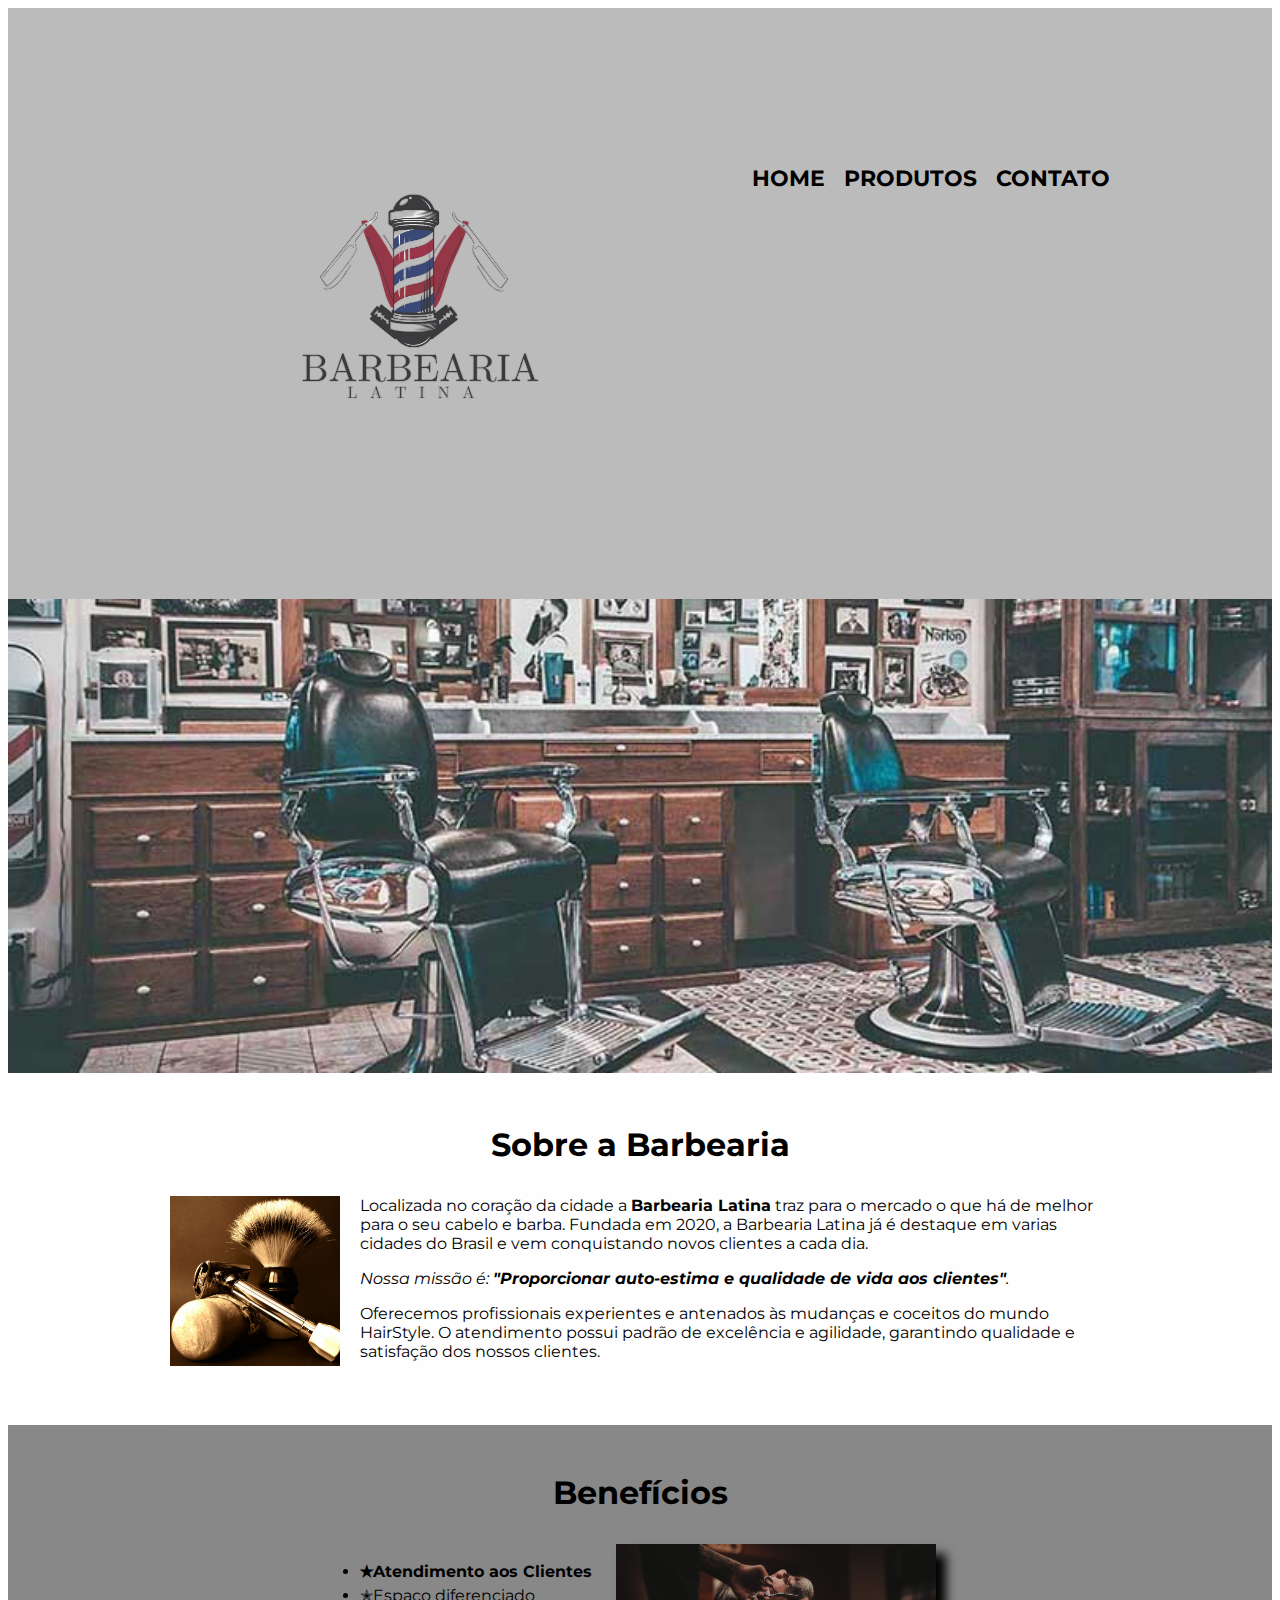
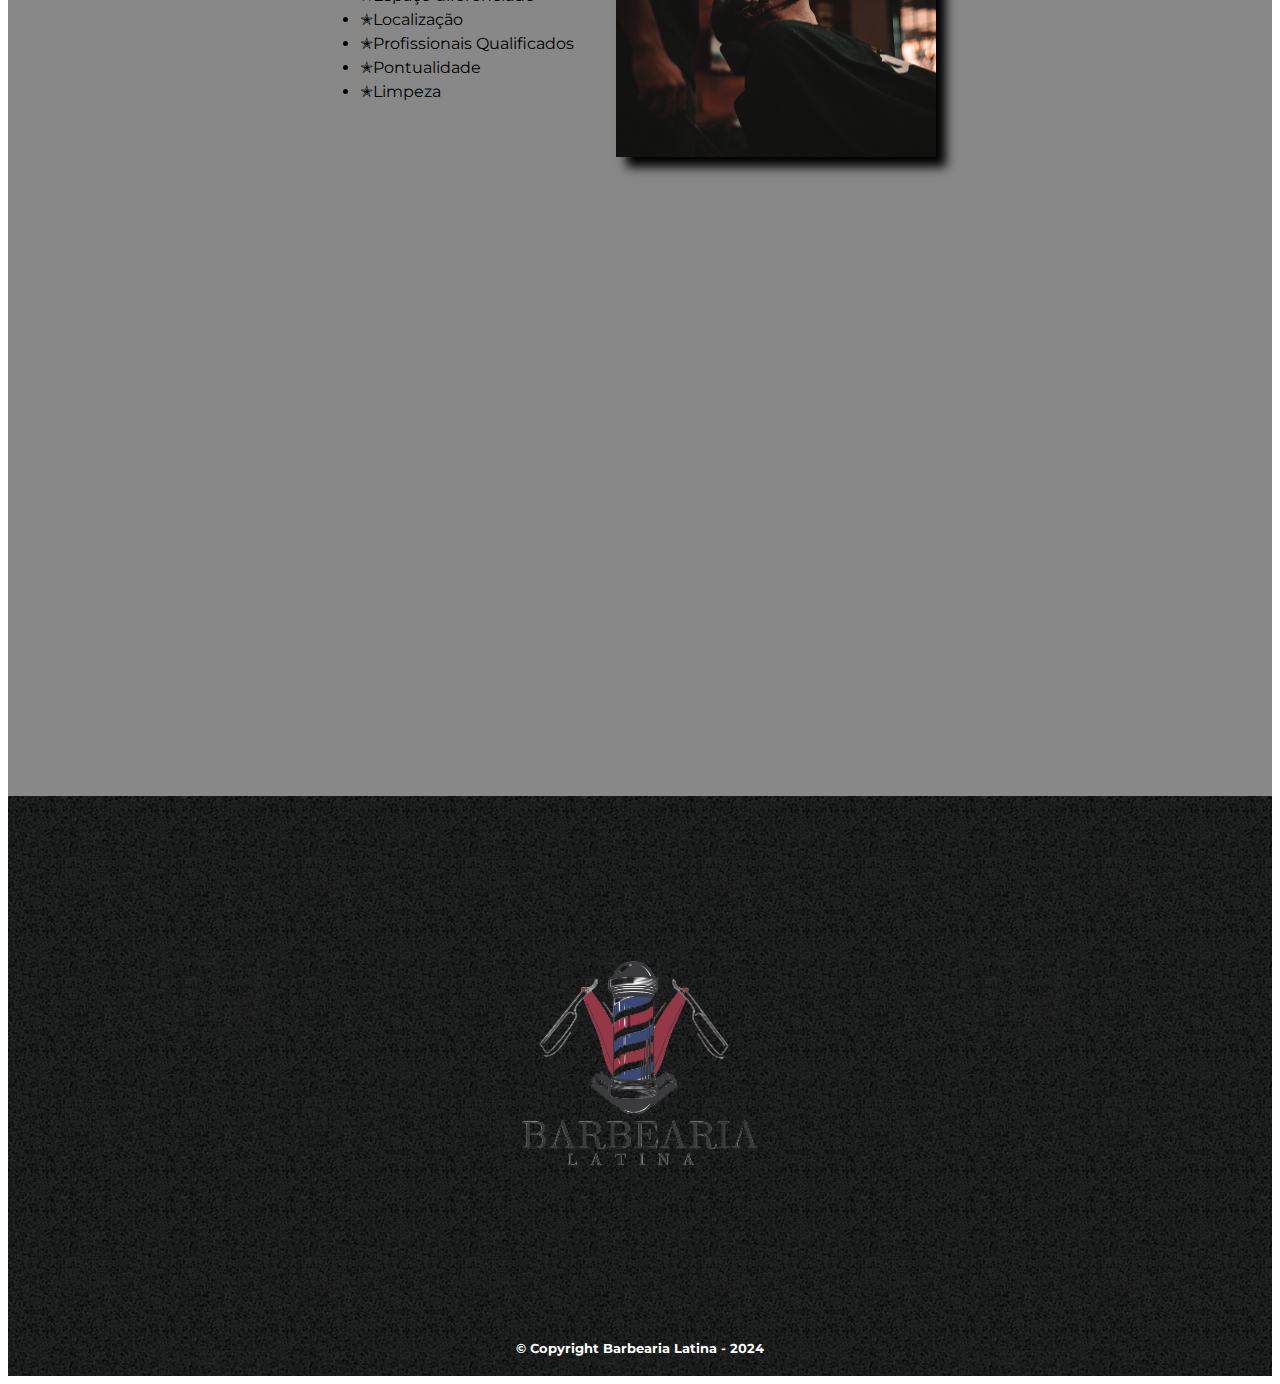
<file: index.html>
<!DOCTYPE html>
<html lang="pt-br">
	<head>
		<meta charset="UTF-8">
		<meta name="viewport" content="width=device-width">
		<title>Barbearia Latina</title>
		<link rel="stylesheet" href="style.css">
		<link href="https://fonts.googleapis.com/css2?family=Montserrat&display=swap" rel="stylesheet">
	</head>

	<body>
		<header>
			<div class="caixa">
				<h1><img src="./Imagens/Logo3.png"></h1>
				<nav>	
					<ul>
						<li><a href="index.html">Home</a></li>
						<li><a href="produtos.html">Produtos</a></li>
						<li><a href="contato.html">Contato</a></li>
					</ul>
				</nav>
			</div>
		</header>

		<img class="banner" src="./Imagens/banner.jpg">

		<main>
			<section class="principal">
				<h2 class="titulo-principal">Sobre a Barbearia</h2>

				<img class="utensilios" src="./Imagens/utensilios.jpg" alt="Utensilios">
		 
				<p>Localizada no coração da cidade a <strong>Barbearia Latina</strong> traz para o mercado o que há de melhor para o seu cabelo e barba. Fundada em 2020, a Barbearia Latina já é destaque em varias cidades do Brasil e vem conquistando novos clientes a cada dia.</p>

				<p id="missao"><em>Nossa missão é: <strong>"Proporcionar auto-estima e qualidade de vida aos clientes"</strong>.</em></p>

				<p>Oferecemos profissionais experientes e antenados às mudanças e coceitos do mundo HairStyle. O atendimento possui padrão de excelência e agilidade, garantindo qualidade e satisfação dos nossos clientes.</p>
			</section>

			<section class="beneficios">
				<h3 class="titulo-principal">Benefícios</h3>

				<div class="conteudo-beneficios">
					<ul class="lista-beneficios">
						<li class="itens">Atendimento aos Clientes</li>
						<li class="itens">Espaço diferenciado</li>
						<li class="itens">Localização</li>
						<li class="itens">Profissionais Qualificados</li>
						<li class="itens">Pontualidade</li>
						<li class="itens">Limpeza</li>
					</ul><img src="./Imagens/beneficios.jpg" class="imagem-beneficios">
				</div>
				<div class="video">
					​<iframe width="900" height="500" src="https://www.youtube.com/embed/uIPnve2IDxA" title="BLACK AND WHITE HAIRCREATION | Cinematic Barber Promo Video" frameborder="0" allow="accelerometer; autoplay; clipboard-write; encrypted-media; gyroscope; picture-in-picture; web-share" referrerpolicy="strict-origin-when-cross-origin" allowfullscreen></iframe>
				</div>
			</section>
		</main>

		<footer>
			<img src="./Imagens/Logo3.png">
			<h5 class="copyright"> &copy; Copyright Barbearia Latina - 2024</h5>
		</footer>

	</body>
</html>
</file>
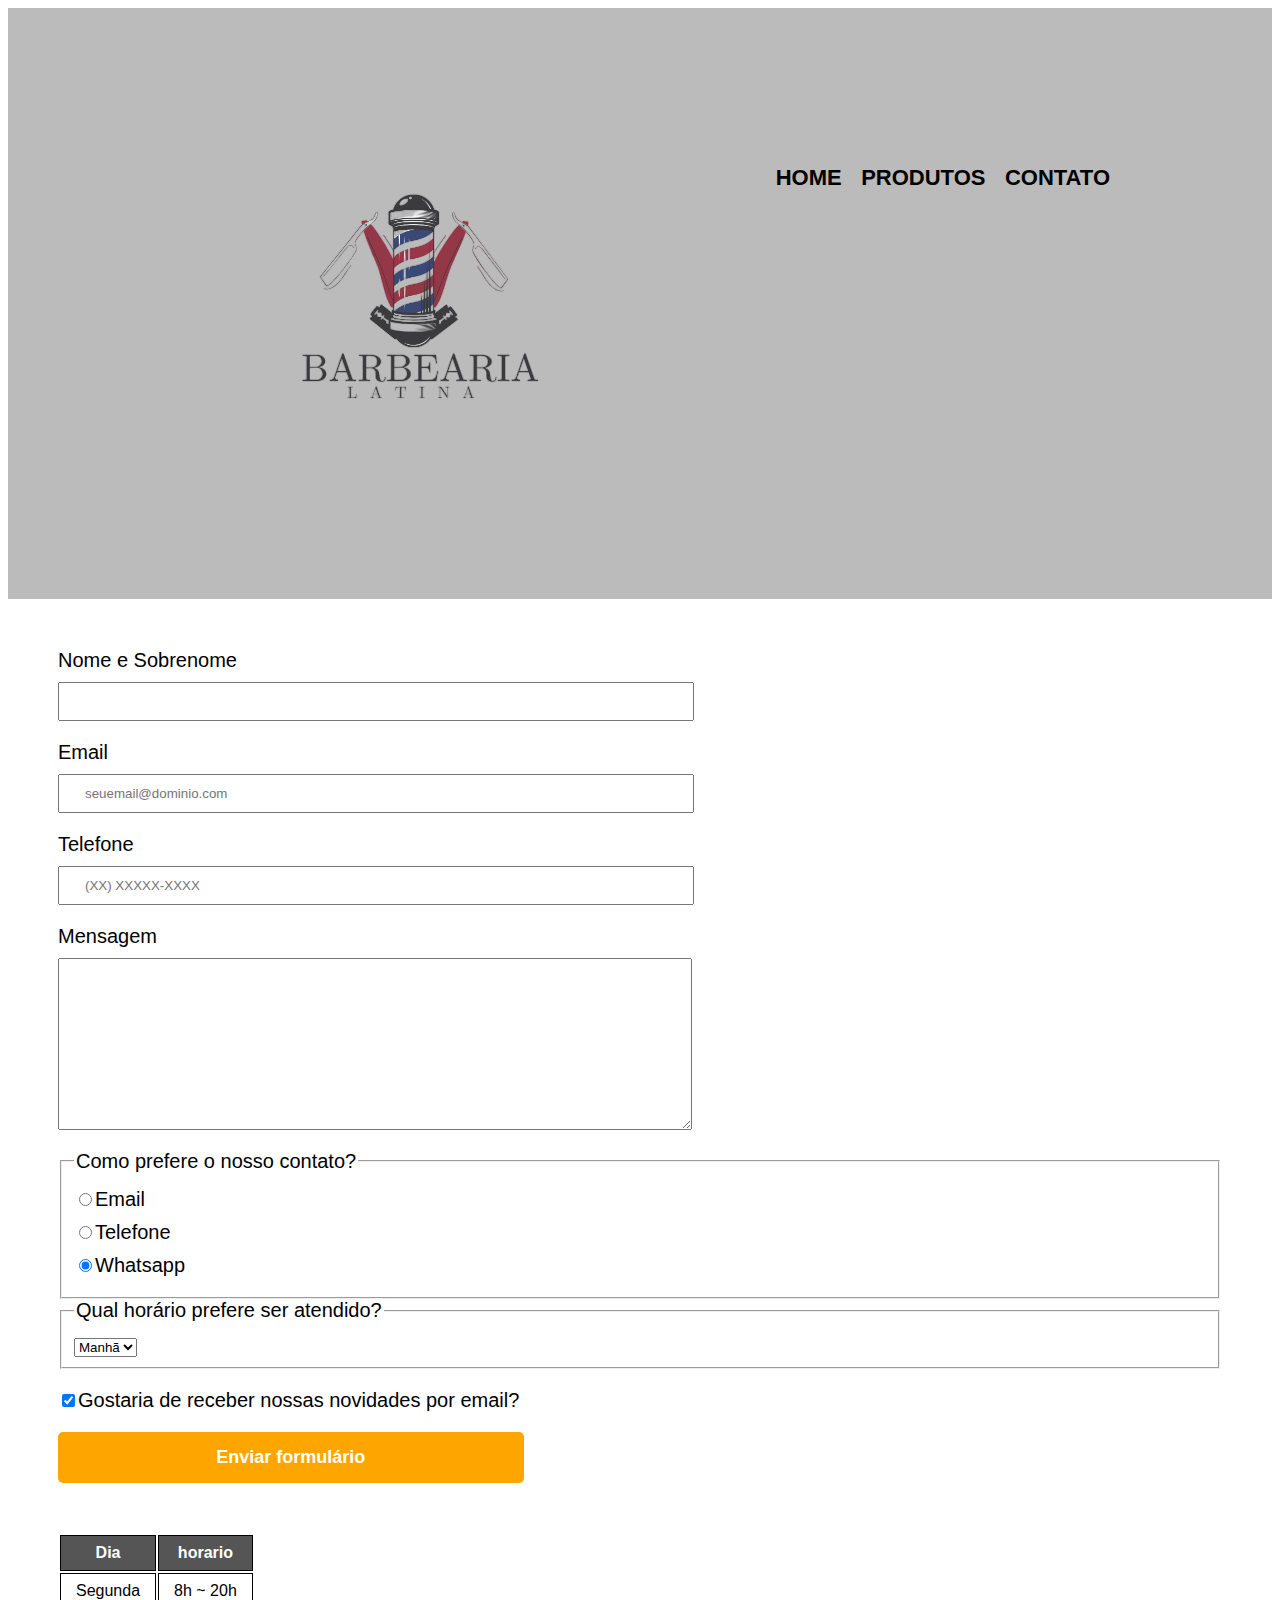
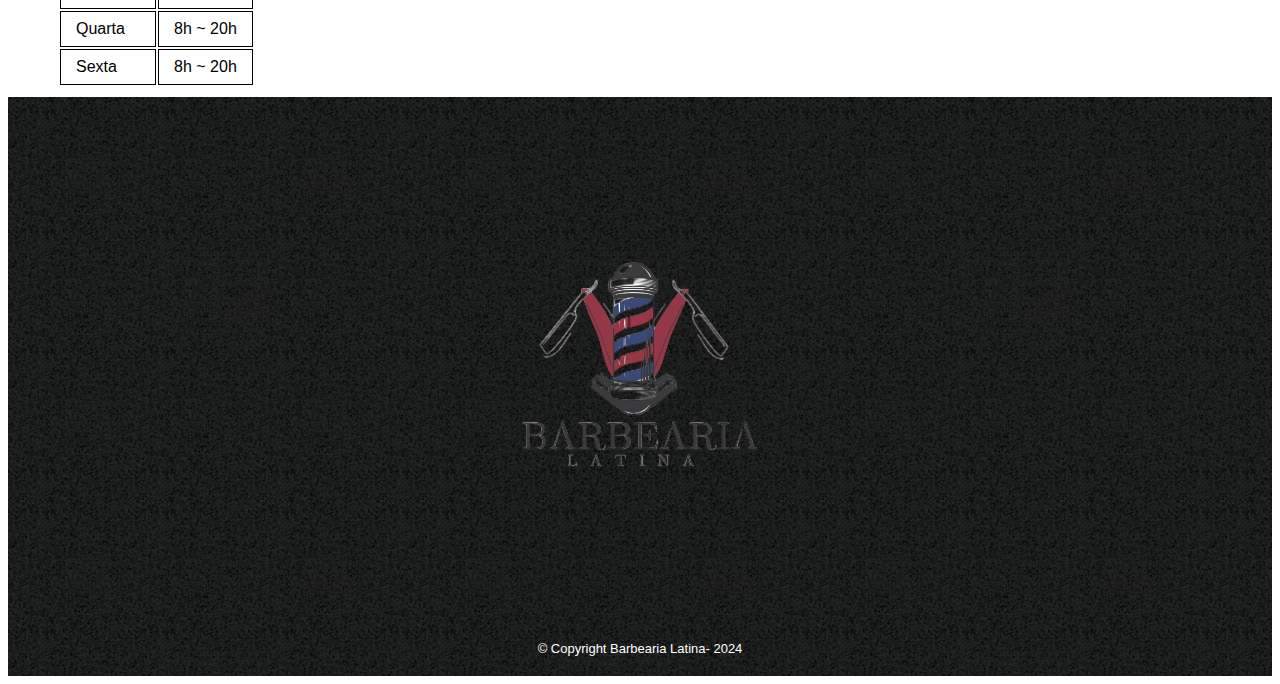
<file: contato.html>
<!DOCTYPE html>
<html>
<head>
	<meta charset="utf-8">
	<meta name="viewport" content="width=device-width, initial-scale=1">
	<title> Contatos - Barbearia Latina</title>
	<link rel="stylesheet" href="style.css">
</head>
<body>
	<header>
		<div class="caixa">

		<h1><img src="./Imagens/Logo3.png" alt="Logo da Barbearia Latina"></h1>

			<nav>	
				<ul>
					<li><a href="index.html">Home</a></li>
					<li><a href="produtos.html">Produtos</a></li>
					<li><a href="contato.html">Contato</a></li>
				</ul>
			</nav>
		</div>
	</header>

	<main>
		<form>
			<label for="nomesobrenome">Nome e Sobrenome</label>
			<input type="text" id="nomesobrenome" class="input-padrao" required>

			<label for="email">Email</label>
			<input type="email" id="email" class="input-padrao" required placeholder="seuemail@dominio.com">

			<label for="telefone">Telefone</label>
			<input type="tel" id="telefone" class="input-padrao" required placeholder="(XX) XXXXX-XXXX">

			<label for="mensagem">Mensagem</label>	
			<textarea cols="30" rows="10" id="mensagem" class="input-padrao" required></textarea>

			<fieldset>

				<legend>Como prefere o nosso contato?</legend>
				<label for="radio-email"><input type="radio" name="contato" value="email" id="radio-email">Email</label>

				<label for="radio-telefone"><input type="radio" name="contato" value="telefone" id="radio-telefone">Telefone</label>
				
				<label for="radio-whatsapp"><input type="radio" name="contato" value="whatsapp" id="radio-whatsapp" checked>Whatsapp</label>

			</fieldset>

			<fieldset>
				<legend>Qual horário prefere ser atendido?</legend>
				<select>
					<option>Manhã</option>
					<option>Tarde</option>
					<option>Noite</option>
				</select>
			</fieldset>

			<label class="checkbox"><input type="checkbox" checked>Gostaria de receber nossas novidades por email?</label>

			<input type="submit" value="Enviar formulário" class="enviar">
		</form>
		<table>
			<thead>

				<tr>
					<th>Dia</th>
					<th>horario</th>
				</tr>
			</thead>
			<tbody>
				<tr>
					<td>Segunda</td>
					<td>8h ~ 20h</td>
				</tr>
				<tr>
					<td>Quarta</td>
					<td>8h ~ 20h</td>
				</tr>
				<tr>
					<td>Sexta</td>
					<td>8h ~ 20h</td>
				</tr>
			</tbody>

		</table>
	</main>

	<footer>
		<img src="./Imagens/Logo3.png" alt="Logo da Barbearia Latina">
		<p class="copyright"> &copy; Copyright Barbearia Latina- 2024</p>

	</footer>
</body>
</html>
</file>
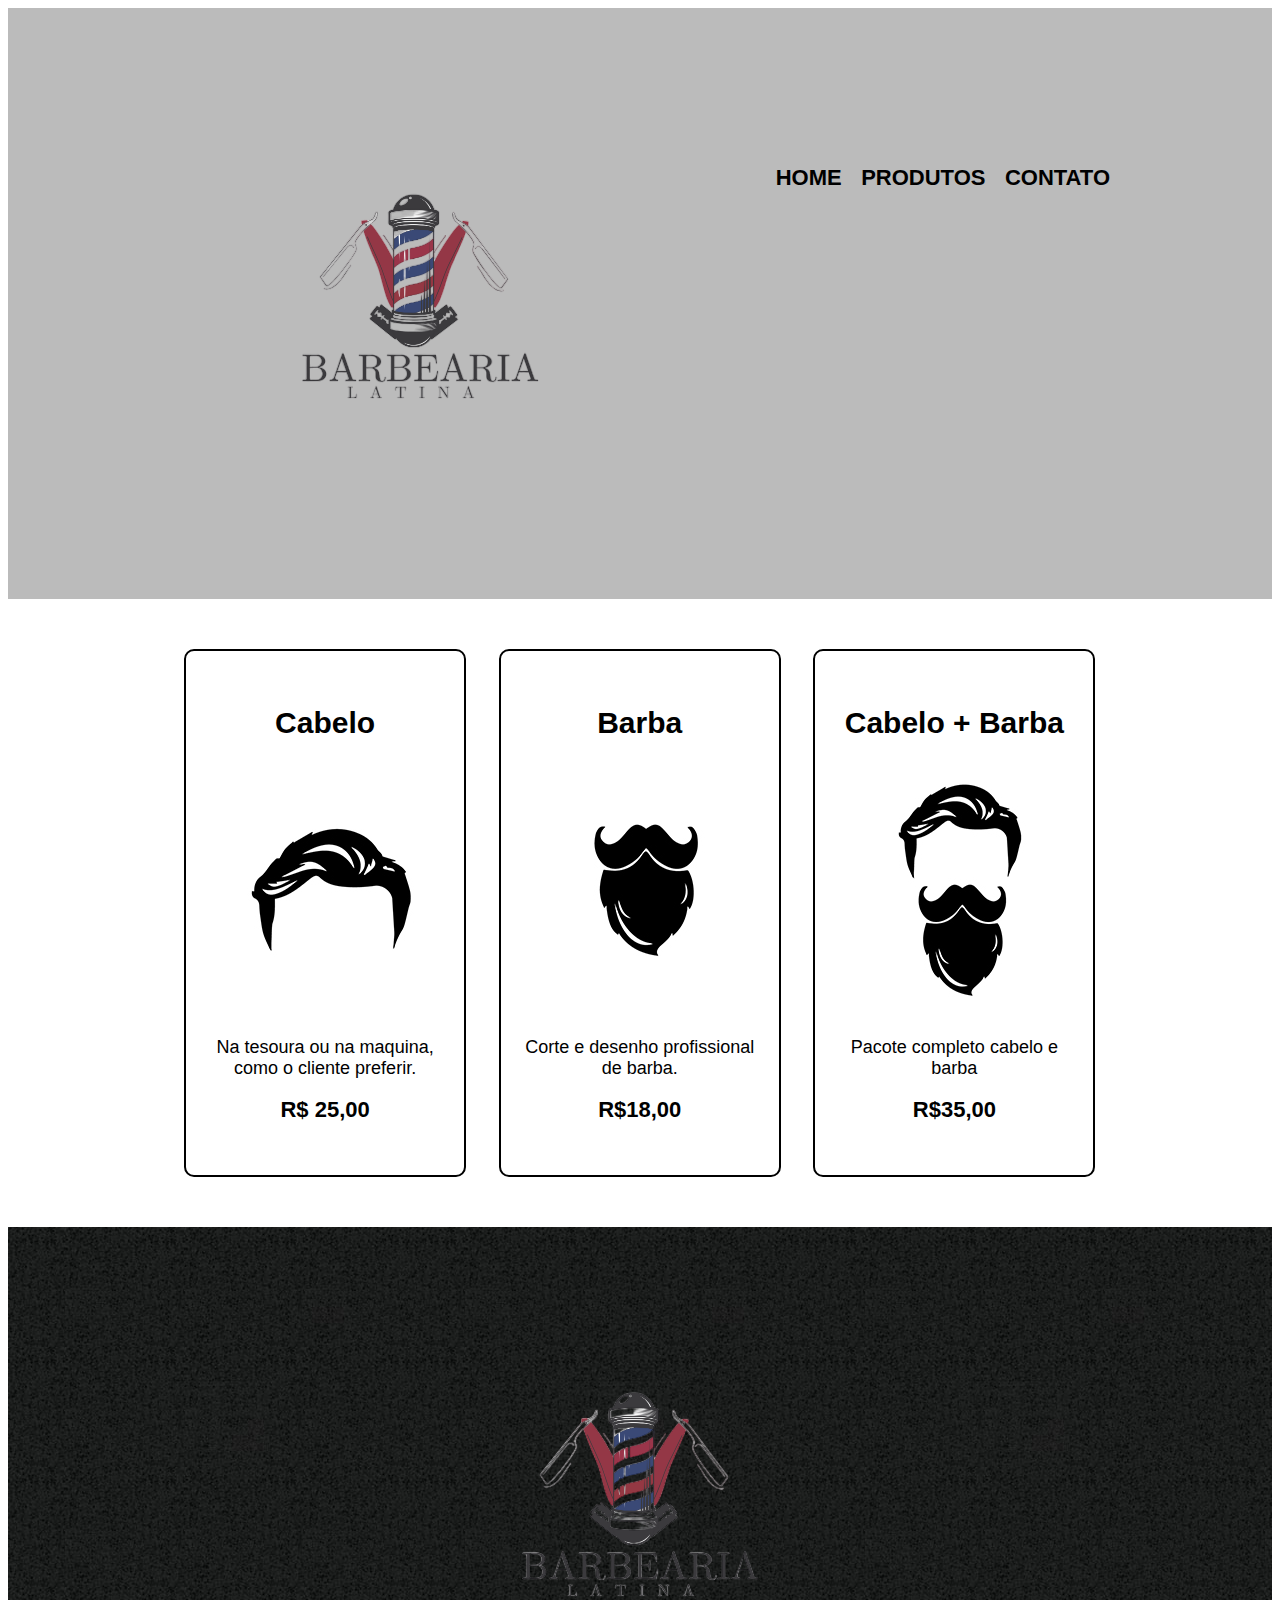
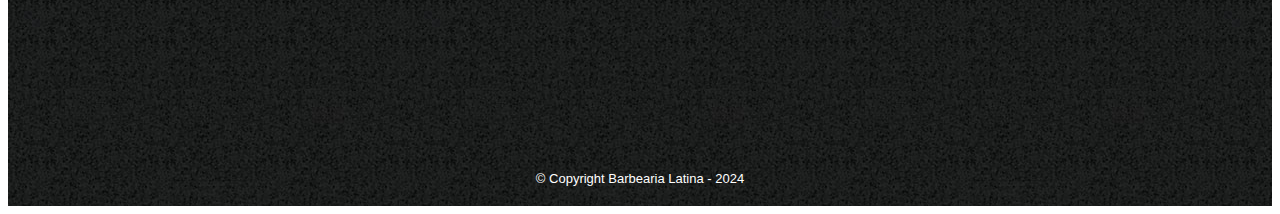
<file: produtos.html>
<!DOCTYPE html>
<html>
<head>
	<meta charset="utf-8">
	<meta name="viewport" content="width=device-width, initial-scale=1">
	<title> Produtos - Barbearia do Francis</title>
	<link rel="stylesheet" href="style.css">
</head>
<body>
	<header>
		<div class="caixa">

		<h1><img src="./Imagens/Logo3.png"></h1>

			<nav>	
				<ul>
					<li><a href="index.html">Home</a></li>
					<li><a href="produtos.html">Produtos</a></li>
					<li><a href="contato.html">Contato</a></li>
				</ul>
			</nav>
		</div>
	</header>

	<main>
		<ul class="produtos">
			<li>
				<h2>Cabelo</h2>
				<img src="./Imagens/cabelo.jpg">
				<p class="produto-descricao">Na tesoura ou na maquina, como o cliente preferir.</p>
				<p class="produto-preco">R$ 25,00</p>
			</li>
			<li>
				<h2>Barba</h2>
				<img src="./Imagens/barba.jpg">
				<p class="produto-descricao">Corte e desenho profissional de barba.</p>
				<p class="produto-preco">R$18,00</p>
			</li>
			<li>
				<h2>Cabelo + Barba</h2>
				<img src="./Imagens/cabelo+barba.jpg">
				<p class="produto-descricao">Pacote completo cabelo e barba</p>
				<p class="produto-preco">R$35,00</p>
			</li>
		</ul>
	</main>
	<footer>
		<img src="./Imagens/Logo3.png">
		<p class="copyright"> &copy; Copyright Barbearia Latina - 2024</p>

	</footer>
</body>
</html>
</file>
<file: style.css>
body{
	font-family: 'Montserrat', sans-serif;
}

header{	
	background: #BBBBBB;
	padding: 20px 0;

}

.caixa{
	position: relative;
	width: 940px;
	margin: 0 auto;
}

nav{
	position: absolute;
	top: 100px;
	right: 0;
}

nav li{
	display: inline;
	margin: 0 0 0 15px;
}

nav a {
	text-transform: uppercase;
	color: #000000;
	font-weight: bold;
	font-size: 22px;
	text-decoration: none;
}

 nav a:hover {
 	color: #C78C19;
 	text-decoration: underline;
 }


.produtos{
	width: 940px;
	margin: 0 auto;
	padding: 50px 0;
}

.produtos li {
	display: inline-block;
	text-align: center;
	width: 30%;
	vertical-align: top;
	margin:0 1.5%;
	padding: 30px 20px;
	box-sizing: border-box;
	border: 2px solid #000000;
	border-radius: 10px;

}

.produtos li:hover {
	border-color: #C78C19;

}
.produtos li:active {
	border-color: #088C19;
}

.produtos li:hover h2{
	font-size: 34px;

}

.produtos h2{
	font-size: 30px;
	font-weight: bold;

}

.produto-descricao{
	font-size: 18px;
}

.produto-preco{
	font-size: 22px;
	font-weight: bold;
	margin-top: 10px;
}

footer{
	text-align: center;
	background: url(./Imagens/bg.jpg);
	padding: 20px 0;
}

.copyright {
	color: #FFFFFF;
	font-size: 13px;
	margin: 20px 0 0;
}

form{
	margin: 50px;
}

form label, form legend {
	display: block;
	font-size: 20px;
	margin: 0 0 10px;
}

.input-padrao{
	display: block;
	margin: 0 0 20px;
	padding: 10px 25px;
	width: 50%;
}

.checkbox{
	margin: 20px 0;
}

.enviar {
	width: 40%;
	padding: 15px 0;
	background: orange;
	color: white;
	font-weight: bold;
	font-size: 18px;
	border: none;
	border-radius: 5px;
	transition: 1s all;
	cursor: pointer;
}

.enviar:hover{
	background: darkorange;
	transform: scale(1.2);
}

table{
	margin: 10px 50px;
}

thead {
	background: #555555;
	color: white;
	font-weight: bold;
}

td , th {
	border: 1px solid #000000;
	padding: 8px 15px ;
}

/* css da pagina inicial */
.banner {
	width: 100%;
}

.titulo-principal{
	text-align: center;
	font-size: 2em;
	margin: 0 0 1em;
	clear: left;

}

.principal{
	padding: 3em 0;
	background: #FEFEFE;
	width: 940px;
	margin: 0 auto;
}

.principal p{
	margin: 0 0 1em;
}

.principal strong{
	font-weight: bold;
}

.principal em{
	font-style: italic;
}

.utensilios {
	width: 170px;
	float: left;
	margin: 0 20px 20px 0;
}

.mapa {
	padding: 3em 0;
	background: linear-gradient(#FEFEFE,#888888);	
}

.mapa-conteudo {
	width: 940px;
	margin: 0 auto;
}

.mapa p {
	margin: 0 0 2em;
	text-align: center;
}

.beneficios {
	padding: 3em 0;
	background: #888888
			
}

.conteudo-beneficios {
	width: 640px;
	margin: 0 auto;
}

.lista-beneficios {
	width: 40%;
	display: inline-block;
	vertical-align: top;
}

.itens {
	line-height: 1.5;
}

.itens:first-child {
	font-weight: bold;
}
.itens:before{
	content: "✭";
}

.imagem-beneficios{
	width: 50%;
	opacity: 1;
	transition: 400ms;
	box-shadow: 10px 10px 10px 0 #000000;
}

.imagem-beneficios:hover {
	opacity: 0.3;
}

.video{
	width: 500px;
	margin: 2em auto;
	position: static;
}

@media screen and (max-width: 480px) {
	.caixa,.principal,.conteudo-beneficios,.mapa-conteudo,.video {
		width: auto;
	}

	h1{
		text-align: center;
	}

	nav{
		position: static;
	}
	
	.lista-beneficios, .imagem-beneficios{
		width: 100%;
	}
}
</file>
